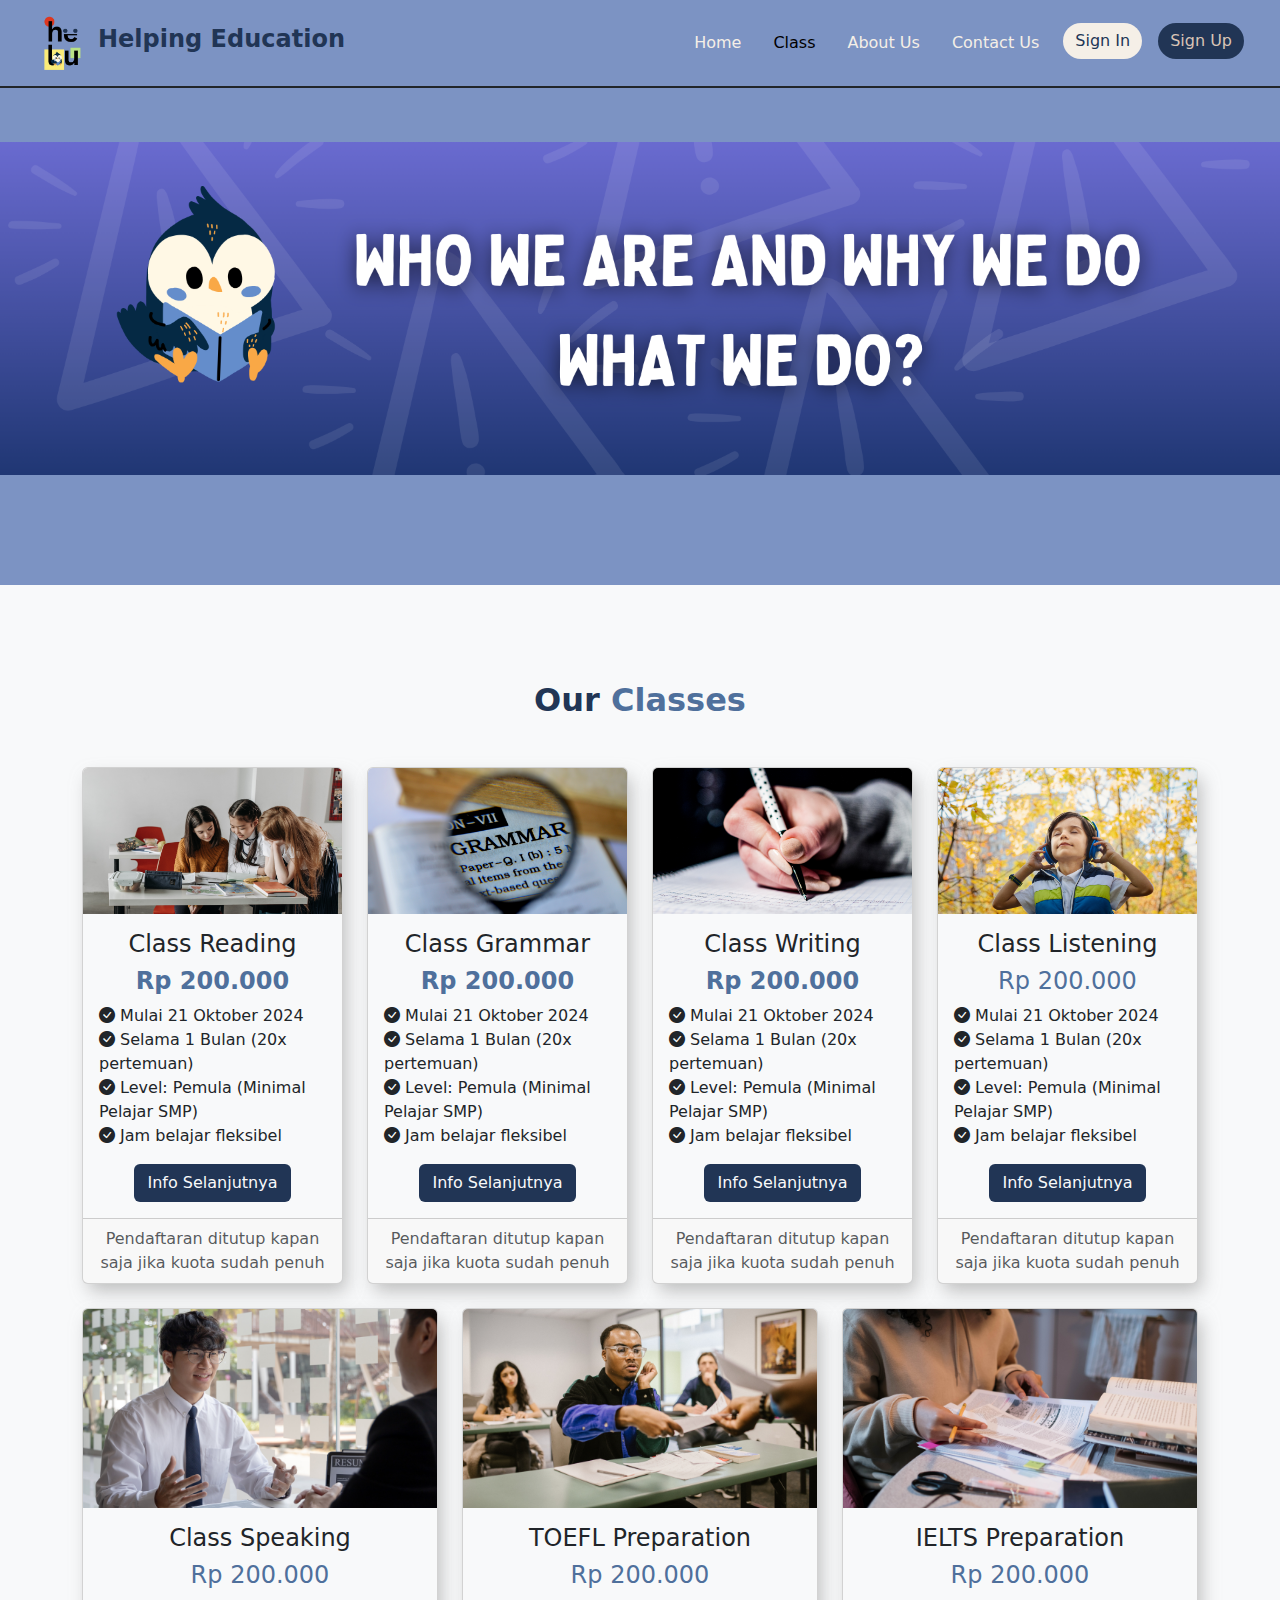
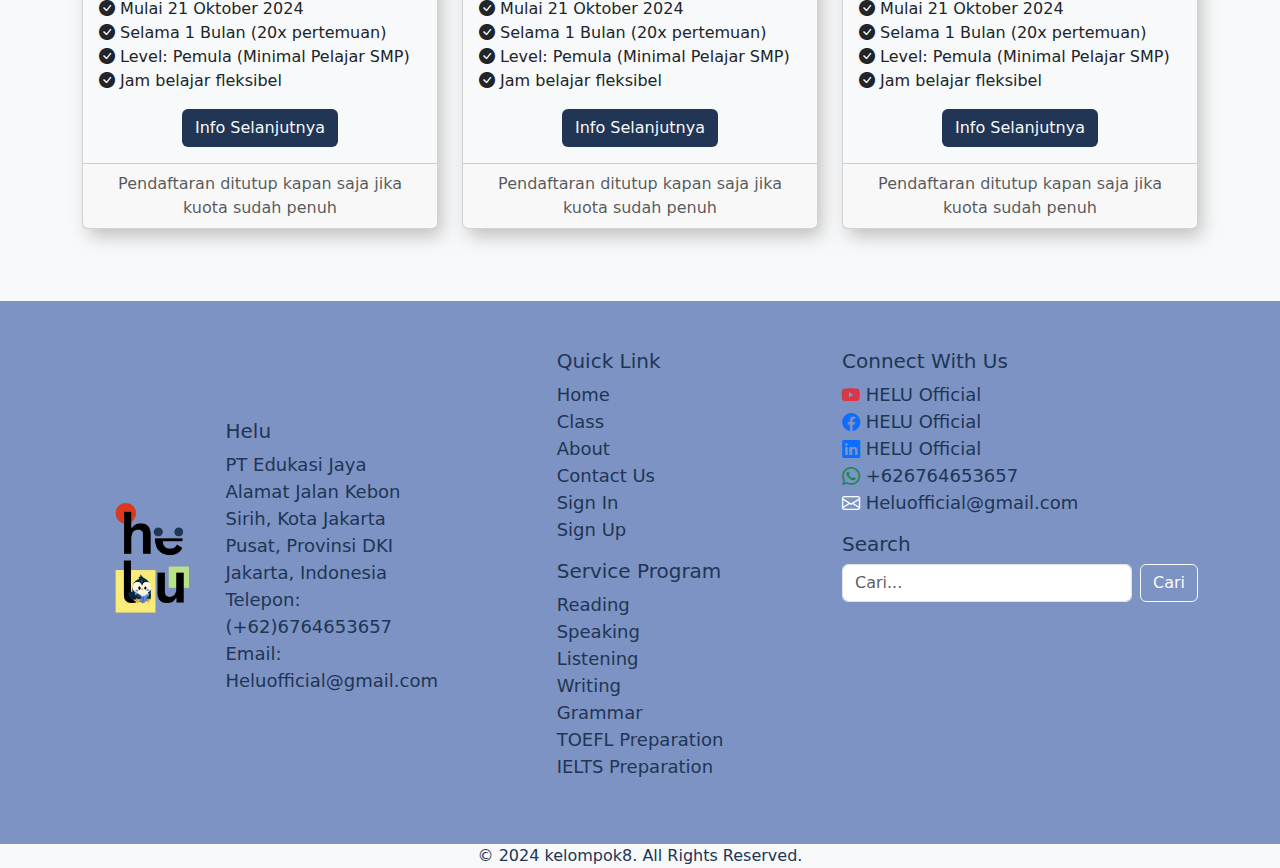
<file: class.html>
<!DOCTYPE html>
<html lang="en">

<head>
    <meta charset="UTF-8">
    <meta name="viewport" content="width=device-width, initial-scale=1.0">
     <!-- Bootstrap CSS -->
     <link href="https://cdn.jsdelivr.net/npm/bootstrap@5.3.3/dist/css/bootstrap.min.css" 
     rel="stylesheet" integrity="sha384-QWTKZyjpPEjISv5WaRU9OFeRpok6YctnYmDr5pNlyT2bRjXh0JMhjY6hW+ALEwIH" crossorigin="anonymous">
     <link rel="stylesheet" href="https://cdn.jsdelivr.net/npm/bootstrap-icons@1.11.3/font/bootstrap-icons.min.css">
     <link rel="stylesheet" href="custom.css">
     
    <title>Class-Help Education</title>
    
   
    <style>
          .parallax {
            background-image: url('img/About Us.png'); /* URL gambar latar belakang */
            height: 65vh;
            background-attachment: fixed;
            background-position: 70% 25%;
            background-repeat: no-repeat;
            background-size: contain;
            display: flex;
            justify-content: center; /* Memusatkan secara horizontal */
            align-items: center; /* Memusatkan secara vertikal */
            position: relative; /* Dibutuhkan untuk penggunaan z-index */
        }

        .parallax-item {
            position: absolute; /* Untuk mengatur posisi bebas dalam parallax */
            top: 37%;
            left: 30%;
            transform: translateY(-50%); /* Memastikan elemen tetap di tengah vertikal */
            z-index: 1; /* Menyebabkan teks ini berada di belakang next-section */
        }

        .parallax-item h1 {
            color: white; /* Warna teks */
            font-size: 4em; /* Ukuran font */
            font-family: 'Trebuchet MS', 'Lucida Sans Unicode', 'Lucida Grande', 'Lucida Sans', Arial, sans-serif;
            font-weight: bold;
            padding: 10px; /* Memberikan padding agar teks tidak terlalu menempel */
            z-index: inherit; /* Menggunakan z-index dari parent (parallax-item) */
        }
        .card {
          box-shadow: 5px 9px 18px -2px rgba(156,156,156,0.64);
          transition: all 0.3s ease;
        }

        .card:hover {
            transform: scale(1);
            box-shadow: 0 8px 16px rgba(52, 78, 170, 0.2);
        }
                
        @media only screen and (max-width: 1200px) {
            .parallax {
                height: 50vh;  
                background-position: 70% 20%;
                background-size: contain;
            }
        }

        @media only screen and (max-width: 600px) {
            .parallax {
                height: 40vh; /* Atur ulang ketinggian untuk layar kecil */
                background-attachment: fixed;                
                background-position: 70% 22%;
            }
            .nav-text {
                display: none;
            }
        }


       
    </style>
</head>

<body>
  <nav class="navbar navbar-expand-lg bg-medium-dark fixed-top px-3 py-2 border-bottom border-2 border-dark ">
    <div class="container-fluid">
      <img src="img/L1.png" alt="Logo" width="70" class="d-inline-block align-text-top">
      <h1 class="nav-text fs-4 fw-bolder color-dark">Helping Education</h1>
      <button class="navbar-toggler bg-light" type="button" data-bs-toggle="collapse" data-bs-target="#navbarSupportedContent" aria-controls="navbarSupportedContent" aria-expanded="false" aria-label="Toggle navigation">
        <span class="navbar-toggler-icon"></span>
      </button>
      <div class="collapse navbar-collapse" id="navbarSupportedContent">
        <ul class="navbar-nav ms-auto ">
          <li class="nav-item m-2 ">
            <a class="nav-link color-light" aria-current="page" href="index.html">Home</a>
          </li>
          <li class="nav-item m-2 ">
            <a class="nav-link active color-light " href="class.html">Class</a>
          </li>
          <li class="nav-item m-2 ">
            <a class="nav-link color-light " href="aboutUs.html">About Us</a>
          </li>
          <li class="nav-item m-2 ">
            <a class="nav-link color-light " href="contact.html">Contact Us</a>
          </li>
          <li class="nav-item m-2">
            <a class="btn-signIn btn bg-light1 border-0 rounded-5 color-dark" href="login.html">Sign In</a>
          </li>
          <li class="nav-item m-2 ">
            <a class="btn-signUp btn  bg-dark1 border-0 rounded-5 color-medium-light" href="signUp.html">Sign Up</a>
          </li>
        </ul>
      </div>
    </div>
  </nav>
    
  <section class="parallax bg-medium-dark ">
    <div class="parallax-item position-fixed">
        <h1 class="typing-effect2"></h1>
    </div>
</section>

<main class="position-relative z-2">
    <!-- Class -->
<section id="classes" class="py-5 bg-light ">
  <div class="container mt-5">
    <h2 class="text-center fw-bold mb-5 color-dark">Our <span class="color-medium-dark">Classes</span></h2>
    <div class="row ">
      <!-- Class 1 -->
      <div class="col-lg-3 col-md-6 mb-4">
        <div class="card h-100 text-center" id="hover-pilih-kelas">
          <div class="overflow-hidden">
            <img src="img/reading.png" class="card-img-top" alt="Class 1">
          </div>
          <div class="card-body  bg-light">
            <h4 class="card-title">Class Reading</h4>
            <h4 class="color-medium-dark fw-bold">Rp 200.000</h4>
            <ul class="list-unstyled text-start"> 
              <li><i class="bi bi-check-circle-fill"></i> Mulai 21 Oktober 2024</li>
              <li><i class="bi bi-check-circle-fill"></i> Selama 1 Bulan (20x pertemuan)</li>
              <li><i class="bi bi-check-circle-fill"></i> Level: Pemula (Minimal Pelajar SMP)</li>
              <li><i class="bi bi-check-circle-fill"></i> Jam belajar fleksibel</li>
            </ul>            
            <a href="class_pages/reading.html" class=" btn-class-info btn bg-dark1 text-light"> Info Selanjutnya</a>
          </div>
          <div class="card-footer text-muted">
            Pendaftaran ditutup kapan saja jika kuota sudah penuh
          </div>
        </div>
      </div>

      <!-- Class 2 -->
      <div class="col-lg-3 col-md-6 mb-4">
        <div class="card h-100 text-center" id="hover-pilih-kelas">
          <div class="overflow-hidden">
            <img src="img/grammar.png" class="card-img-top" alt="Class 2">
          </div>
          <div class="card-body bg-light">
            <h4 class="card-title">Class Grammar</h4>
            <h4 class="color-medium-dark fw-bold">Rp 200.000</h4>
            <ul class="list-unstyled text-start"> 
              <li><i class="bi bi-check-circle-fill"></i> Mulai 21 Oktober 2024</li>
              <li><i class="bi bi-check-circle-fill"></i> Selama 1 Bulan (20x pertemuan)</li>
              <li><i class="bi bi-check-circle-fill"></i> Level: Pemula (Minimal Pelajar SMP)</li>
              <li><i class="bi bi-check-circle-fill"></i> Jam belajar fleksibel</li>
            </ul>            
            <a href="class_pages/grammar.html" class=" btn-class-info btn bg-dark1 text-light"> Info Selanjutnya</a>
          </div>
          <div class="card-footer text-muted">
            Pendaftaran ditutup kapan saja jika kuota sudah penuh
          </div>
        </div>
      </div>

      <!-- Class 3 -->
      <div class="col-lg-3 col-md-6 mb-4">
        <div class="card h-100 text-center" id="hover-pilih-kelas">
          <div class="overflow-hidden">
            <img src="img/writing.png" class="card-img-top" alt="Class 3">
          </div>
          <div class="card-body bg-light">
            <h4 class="card-title">Class Writing</h4>
            <h4 class="color-medium-dark fw-bold">Rp 200.000</h4>
            <ul class="list-unstyled text-start"> 
              <li><i class="bi bi-check-circle-fill"></i> Mulai 21 Oktober 2024</li>
              <li><i class="bi bi-check-circle-fill"></i> Selama 1 Bulan (20x pertemuan)</li>
              <li><i class="bi bi-check-circle-fill"></i> Level: Pemula (Minimal Pelajar SMP)</li>
              <li><i class="bi bi-check-circle-fill"></i> Jam belajar fleksibel</li>
            </ul>            
            <a href="class_pages/writing.html" class=" btn-class-info btn bg-dark1 text-light"> Info Selanjutnya</a>
          </div>
          <div class="card-footer text-muted">
            Pendaftaran ditutup kapan saja jika kuota sudah penuh
          </div>
        </div>
      </div>

      <!-- Class 4 -->
      <div class="col-lg-3 col-md-6 mb-4">
        <div class="card h-100 text-center" id="hover-pilih-kelas">
          <div class="overflow-hidden">
            <img src="img/listening.png" class="card-img-top" alt="Class 4">
          </div>
          <div class="card-body bg-light">
            <h4 class="card-title">Class Listening</h4>
            <h4 class="color-medium-dark">Rp 200.000</h4>
            <ul class="list-unstyled text-start"> 
              <li><i class="bi bi-check-circle-fill"></i> Mulai 21 Oktober 2024</li>
              <li><i class="bi bi-check-circle-fill"></i> Selama 1 Bulan (20x pertemuan)</li>
              <li><i class="bi bi-check-circle-fill"></i> Level: Pemula (Minimal Pelajar SMP)</li>
              <li><i class="bi bi-check-circle-fill"></i> Jam belajar fleksibel</li>
            </ul>            
            <a href="class_pages/listening.html" class=" btn-class-info btn bg-dark1 text-light"> Info Selanjutnya</a>
          </div>
          <div class="card-footer text-muted">
            Pendaftaran ditutup kapan saja jika kuota sudah penuh
          </div>
        </div>
      </div>
       <!-- Class 5 -->
       <div class="col-lg-4 col-md-6 mb-4">
        <div class="card h-100 text-center" id="hover-pilih-kelas">
          <div class="overflow-hidden">
            <img src="img/speaking.png" class="card-img-top" alt="Class 4">
          </div>
          <div class="card-body bg-light">
            <h4 class="card-title">Class Speaking</h4>
            <h4 class="color-medium-dark">Rp 200.000</h4>
            <ul class="list-unstyled text-start"> 
              <li><i class="bi bi-check-circle-fill"></i> Mulai 21 Oktober 2024</li>
              <li><i class="bi bi-check-circle-fill"></i> Selama 1 Bulan (20x pertemuan)</li>
              <li><i class="bi bi-check-circle-fill"></i> Level: Pemula (Minimal Pelajar SMP)</li>
              <li><i class="bi bi-check-circle-fill"></i> Jam belajar fleksibel</li>
            </ul>            
            <a href="class_pages/speaking.html" class=" btn-class-info btn bg-dark1 text-light"> Info Selanjutnya</a>
          </div>
          <div class="card-footer text-muted">
            Pendaftaran ditutup kapan saja jika kuota sudah penuh
          </div>
        </div>
      </div>

      <!-- Class 5-->
      <div class="col-lg-4 col-md-6 mb-4">
        <div class="card h-100 text-center" id="hover-pilih-kelas">
          <div class="overflow-hidden">
            <img src="img/toefl.png" class="card-img-top" alt="Class 5">
          </div>
          <div class="card-body bg-light">
            <h4 class="card-title">TOEFL Preparation</h4>
            <h4 class="color-medium-dark">Rp 200.000</h4>
            <ul class="list-unstyled text-start"> 
              <li><i class="bi bi-check-circle-fill"></i> Mulai 21 Oktober 2024</li>
              <li><i class="bi bi-check-circle-fill"></i> Selama 1 Bulan (20x pertemuan)</li>
              <li><i class="bi bi-check-circle-fill"></i> Level: Pemula (Minimal Pelajar SMP)</li>
              <li><i class="bi bi-check-circle-fill"></i> Jam belajar fleksibel</li>
            </ul>            
            <a href="class_pages/toefl.html" class="btn-class-info btn bg-dark1 text-light"> Info Selanjutnya</a>
          </div>
          <div class="card-footer text-muted">
            Pendaftaran ditutup kapan saja jika kuota sudah penuh
          </div>
      </div>
    </div>

    <!-- class 6 -->
    <div class="col-lg-4 col-md-6 mb-4">
      <div class="card h-100 text-center" id="hover-pilih-kelas">
        <div class="overflow-hidden">
          <img src="img/ielts.png" class="card-img-top" alt="Class 6">
        </div>
        <div class="card-body bg-light">
          <h4 class="card-title">IELTS Preparation</h4>
          <h4 class="color-medium-dark">Rp 200.000</h4>
          <ul class="list-unstyled text-start"> 
            <li><i class="bi bi-check-circle-fill"></i> Mulai 21 Oktober 2024</li>
            <li><i class="bi bi-check-circle-fill"></i> Selama 1 Bulan (20x pertemuan)</li>
            <li><i class="bi bi-check-circle-fill"></i> Level: Pemula (Minimal Pelajar SMP)</li>
            <li><i class="bi bi-check-circle-fill"></i> Jam belajar fleksibel</li>
          </ul>            
          <a href="class_pages/ielts.html" class="btn-class-info btn bg-dark1 text-light"> Info Selanjutnya</a>
        </div>
        <div class="card-footer text-muted">
          Pendaftaran ditutup kapan saja jika kuota sudah penuh
        </div>
    </div>
  </div>
</section>

<!-- Class end -->


       <!-- Footer Section -->
<footer class="footer bg-medium-dark text-white py-5">
  <div class="container">
    <div class="row">
      <!-- Logo and Company Info -->
      <div class="col-md-4 footer-column d-flex align-items-center">
        <div class="logo">
          <img src="img/L1.png" alt="Helu Logo" class="img-fluid">
        </div>
        <article>
          <h5>Helu</h5>
          <p>PT Edukasi Jaya</p>
          <p>Alamat Jalan Kebon Sirih, Kota Jakarta Pusat, Provinsi DKI Jakarta, Indonesia</p>
          <p>Telepon: (+62)6764653657</p>
          <p>Email: Heluofficial@gmail.com</p>
        </article>
      </div>

     <!-- Quick Links -->
  <section class="col-md-4 footer-column m-auto d-flex flex-column align-items-lg-center align-items-md-center align-items-sm-start">
    <div>
      <header>
        <h5>Quick Link</h5>
      </header>
      <article>
      <ul class="list-unstyled">
        <li><a href="index.html">Home</a></li>
        <li><a href="class.html">Class</a></li>
        <li><a href="aboutUs.html">About</a></li>
        <li><a href="contact.html">Contact Us</a></li>
        <li><a href="login.html">Sign In</a></li>
        <li><a href="signUp.html">Sign Up</a></li>
      </ul>
    </article>
      
      <!-- Service Program -->
       <header>
        <h5>Service Program</h5>
       </header>
      <article>
        <ul class="list-unstyled">
          <li><a href="#">Reading</a></li>
          <li><a href="#">Speaking</a></li>
          <li><a href="#">Listening</a></li>
          <li><a href="#">Writing</a></li>
          <li><a href="#">Grammar</a></li>
          <li><a href="#">TOEFL Preparation</a></li>
          <li><a href="#">IELTS Preparation</a></li>
        </ul>
      </article>
    </div>
  </section>

      <!-- Social Links -->
      <section class="col-md-4 footer-column">
        <header>
          <h5>Connect With Us</h5>
        </header>
        
        <article>
          <ul class="list-unstyled social-links">
            <li>
              <a href="https://www.youtube.com/HELUOfficial" class="text-white">
                <i class="bi bi-youtube text-danger"></i> HELU Official
              </a>
            </li>
            <li>
              <a href="https://www.facebook.com/HELUOfficial" class="text-white">
                <i class="bi bi-facebook text-primary"></i> HELU Official
              </a>
            </li>
            <li>
              <a href="https://www.linkedin.com/company/HELUOfficial" class="text-white">
                <i class="bi bi-linkedin text-primary"></i> HELU Official
              </a>
            </li>
            <li>
              <a href="tel:+626764653657" class="text-white">
                <i class="bi bi-whatsapp text-success"></i> +626764653657
              </a>
            </li>
            <li>
              <a href="mailto:Heluofficial@gmail.com" class="text-white">
                <i class="bi bi-envelope text-white"></i> Heluofficial@gmail.com
              </a>
            </li>
          </ul>
        </article>
        

        <!-- Search Form -->
         <header>
          <h5>Search</h5>
         </header>
        <article>
          <form id="search-form" class="d-flex">
            <input type="text" id="search-input" class="form-control me-2" placeholder="Cari..." aria-label="Search">
            <button class="btn btn-outline-light" type="submit">Cari</button>
          </form>
        </article>
      </section>
    </div>
  </div>
</footer>
<section class="container-fluid text-center bg-light">
  <p class="mb-0">&copy; 2024 kelompok8. All Rights Reserved.</p>
</section>
</main>

    <!-- Bootstrap JS -->
    <script src="https://cdn.jsdelivr.net/npm/bootstrap@5.3.3/dist/js/bootstrap.bundle.min.js"
    integrity="sha384-YvpcrYf0tY3lHB60NNkmXc5s9fDVZLESaAA55NDzOxhy9GkcIdslK1eN7N6jIeHz" crossorigin="anonymous"></script>
    <script src="https://code.jquery.com/jquery-3.6.0.min.js"></script>

          <script src="script.js"></script>
</body>

</html>
</file>
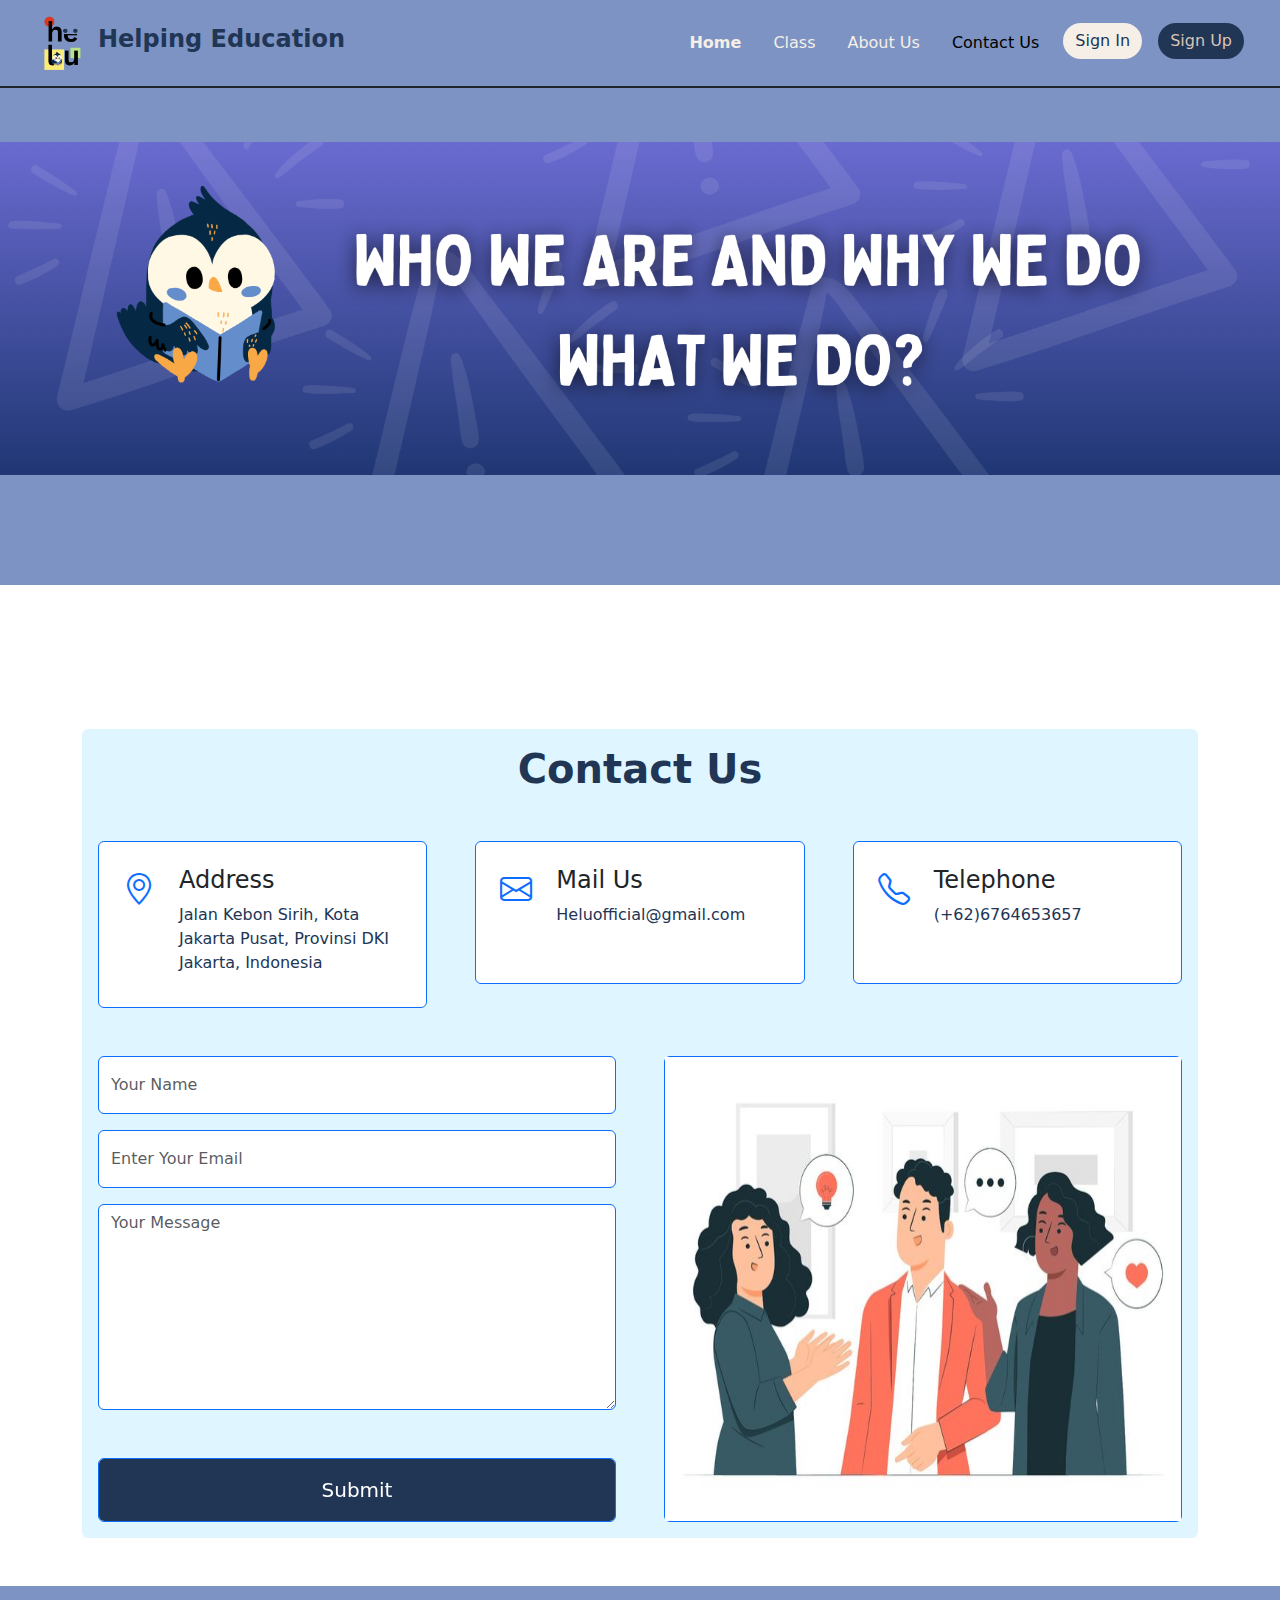
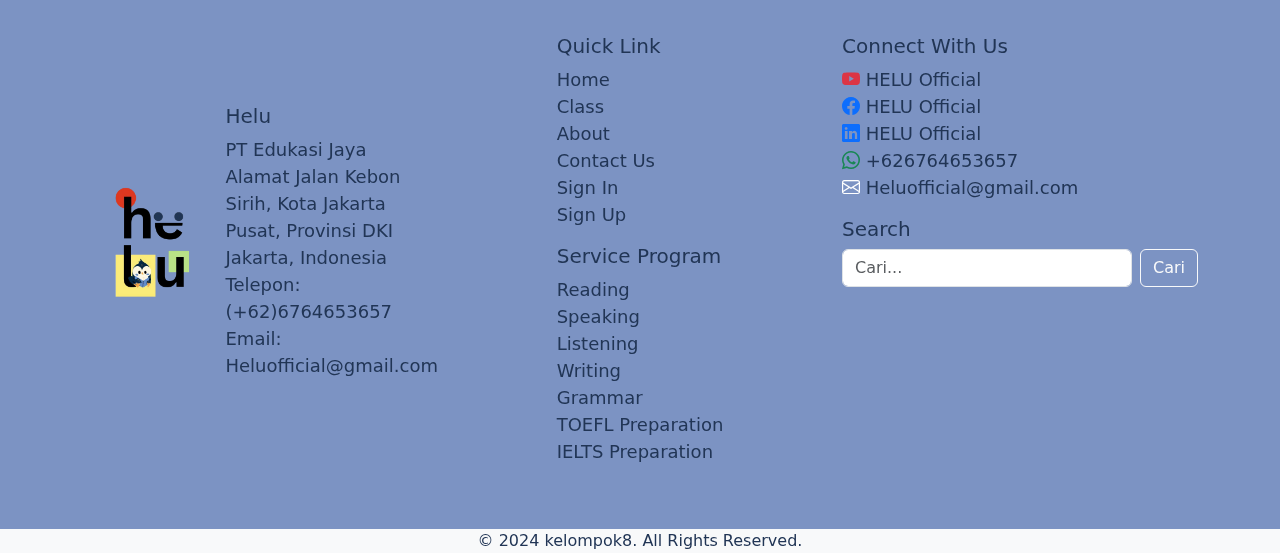
<file: contact.html>
<!DOCTYPE html>
<html lang="en">
<head>
    <meta charset="UTF-8">
    <meta name="viewport" content="width=device-width, initial-scale=1.0">
    <link href="https://cdn.jsdelivr.net/npm/bootstrap@5.3.3/dist/css/bootstrap.min.css" 
    rel="stylesheet" integrity="sha384-QWTKZyjpPEjISv5WaRU9OFeRpok6YctnYmDr5pNlyT2bRjXh0JMhjY6hW+ALEwIH" crossorigin="anonymous">
    <link rel="stylesheet" href="https://cdn.jsdelivr.net/npm/bootstrap-icons@1.11.3/font/bootstrap-icons.min.css">
    <link rel="stylesheet" href="custom.css">
    <title>Contact</title>

    <style>
      .parallax {
        background-image: url('img/About Us.png'); /* URL gambar latar belakang */
        height: 65vh;
        background-attachment: fixed;
        background-position: 70% 25%;
        background-repeat: no-repeat;
        background-size: contain;
        display: flex;
        justify-content: center; /* Memusatkan secara horizontal */
        align-items: center; /* Memusatkan secara vertikal */
        position: relative; /* Dibutuhkan untuk penggunaan z-index */
    }

    .parallax-item {
        position: absolute; /* Untuk mengatur posisi bebas dalam parallax */
        top: 37%;
        left: 30%;
        transform: translateY(-50%); /* Memastikan elemen tetap di tengah vertikal */
        z-index: 1; /* Menyebabkan teks ini berada di belakang next-section */
    }

    .parallax-item h1 {
        color: white; /* Warna teks */
        font-size: 4em; /* Ukuran font */
        font-family: 'Trebuchet MS', 'Lucida Sans Unicode', 'Lucida Grande', 'Lucida Sans', Arial, sans-serif;
        font-weight: bold;
        padding: 10px; /* Memberikan padding agar teks tidak terlalu menempel */
        z-index: inherit; /* Menggunakan z-index dari parent (parallax-item) */
    }
                

        
@media only screen and (max-width: 1200px) {
    .parallax {
        height: 50vh;  
        background-position: 70% 20%;
        background-size: contain;
    }
}

@media only screen and (max-width: 600px) {
    .parallax {
        height: 40vh; /* Atur ulang ketinggian untuk layar kecil */
        background-attachment: fixed;                
        background-position: 70% 22%;
    }
    .nav-text {
        display: none;
    }
}

    </style>
</head>
<body>

  <nav class="navbar navbar-expand-lg bg-medium-dark fixed-top px-3 py-2 border-bottom border-2 border-dark ">
    <div class="container-fluid">
      <img src="img/L1.png" alt="Logo" width="70" class="d-inline-block align-text-top">
      <h1 class="nav-text fs-4 fw-bolder color-dark">Helping Education</h1>
      <button class="navbar-toggler bg-light" type="button" data-bs-toggle="collapse" data-bs-target="#navbarSupportedContent" aria-controls="navbarSupportedContent" aria-expanded="false" aria-label="Toggle navigation">
        <span class="navbar-toggler-icon"></span>
      </button>
      <div class="collapse navbar-collapse" id="navbarSupportedContent">
        <ul class="navbar-nav ms-auto ">
          <li class="nav-item m-2 ">
            <a class="nav-link fw-bold color-light" aria-current="page" href="index.html">Home</a>
          </li>
          <li class="nav-item m-2 ">
            <a class="nav-link color-light " href="class.html">Class</a>
          </li>
          <li class="nav-item m-2 ">
            <a class="nav-link color-light " href="aboutUs.html">About Us</a>
          </li>
          <li class="nav-item m-2 ">
            <a class="nav-link active color-light " href="contact.html">Contact Us</a>
          </li>
          <li class="nav-item m-2">
            <a class="btn-signIn btn bg-light1 border-0 rounded-5 color-dark" href="login.html">Sign In</a>
          </li>
          <li class="nav-item m-2 ">
            <a class="btn-signUp btn  bg-dark1 border-0 rounded-5 color-medium-light" href="signUp.html">Sign Up</a>
          </li>
        </ul>
      </div>
    </div>
  </nav>

<!-- parallax -->
  <section class="parallax bg-medium-dark ">
    <div class="parallax-item position-fixed">
        <h1 class="typing-effect3"></h1>
    </div>
  </section>

<main class="z-2 position-relative">
  <section class="container-fluid pt-5 mt-5" >
    <div class="container py-5">
        <div class="p-3 bg-snow rounded">
            <header class="mx-auto text-center">
                <h1 class="color-dark fw-bold mb-5">Contact Us</h4>
                </header>
            <section class="row g-5 mb-5">
                <article class="col-lg-4">
                    <div class="d-flex w-100 border border-primary p-4 rounded bg-white">
                        <i class="bi bi-geo-alt text-primary me-4 fs-2"></i>
                        <div class="">
                            <h4>Address</h4>
                            <p class="mb-2">Jalan Kebon Sirih, Kota Jakarta Pusat, Provinsi DKI Jakarta, Indonesia</p>
                        </div>
                    </div>
                </article>
                <article class="col-lg-4">
                    <div class="d-flex w-100 border border-primary p-4 rounded bg-white">
                        <i class="bi bi-envelope text-primary me-4 fs-2"></i>
                        <div class="">
                            <h4>Mail Us</h4>
                            <p class="mb-2">Heluofficial@gmail.com</p>
                            <br>
                        </div>
                    </div>
                </article>
                <article class="col-lg-4">
                    <div class="d-flex w-100 border border-primary p-4 rounded bg-white">
                        <i class="bi bi-telephone text-primary me-4 fs-2"></i>
                        <div class="">
                            <h4>Telephone</h4>
                            <p class="mb-2">(+62)6764653657</p>
                            <br>
                        </div>
                        
                    </div>
                </article>
            </section>
            <section class="row g-5">
                <div class="col-lg-6">
                    <form action="">
                        <input type="text" class="w-100 form-control py-3 mb-3 border-primary" placeholder="Your Name">
                        <input type="email" class="w-100 form-control py-3 mb-3 border-primary" placeholder="Enter Your Email">
                        <textarea class="w-100 form-control mb-5 border-primary" rows="8" cols="10" placeholder="Your Message"></textarea>
                        <button class="w-100 btn-class-info btn bg-dark1 form-control py-3 border-primary text-white  fs-5" type="submit">Submit</button>
                    </form>
                </div>
                <div class="col-lg-6 d-flex justify-content-center align-items-center">
                    <div class="border border-primary h-100 w-100 rounded d-flex justify-content-center align-items-center" >
                        <img style="width: 100%; height: 100%;" src="img/AboutDummy.jpg" alt="">
                    </div>
                </div>
            </section>
        </div>
    </div>
  </section>


      <!-- Footer Section -->
<footer class="footer bg-medium-dark text-white py-5">
  <div class="container">
    <div class="row">
      <!-- Logo and Company Info -->
      <div class="col-md-4 footer-column d-flex align-items-center">
        <div class="logo">
          <img src="img/L1.png" alt="Helu Logo" class="img-fluid">
        </div>
        <article>
          <h5>Helu</h5>
          <p>PT Edukasi Jaya</p>
          <p>Alamat Jalan Kebon Sirih, Kota Jakarta Pusat, Provinsi DKI Jakarta, Indonesia</p>
          <p>Telepon: (+62)6764653657</p>
          <p>Email: Heluofficial@gmail.com</p>
        </article>
      </div>

     <!-- Quick Links -->
  <section class="col-md-4 footer-column m-auto d-flex flex-column align-items-lg-center align-items-md-center align-items-sm-start">
    <div>
      <header>
        <h5>Quick Link</h5>
      </header>
      <article>
      <ul class="list-unstyled">
        <li><a href="index.html">Home</a></li>
        <li><a href="class.html">Class</a></li>
        <li><a href="aboutUs.html">About</a></li>
        <li><a href="contact.html">Contact Us</a></li>
        <li><a href="login.html">Sign In</a></li>
        <li><a href="signUp.html">Sign Up</a></li>
      </ul>
    </article>
      
      <!-- Service Program -->
       <header>
        <h5>Service Program</h5>
       </header>
      <article>
        <ul class="list-unstyled">
          <li><a href="#">Reading</a></li>
          <li><a href="#">Speaking</a></li>
          <li><a href="#">Listening</a></li>
          <li><a href="#">Writing</a></li>
          <li><a href="#">Grammar</a></li>
          <li><a href="#">TOEFL Preparation</a></li>
          <li><a href="#">IELTS Preparation</a></li>
        </ul>
      </article>
    </div>
  </section>

      <!-- Social Links -->
      <section class="col-md-4 footer-column">
        <header>
          <h5>Connect With Us</h5>
        </header>
        
        <article>
          <ul class="list-unstyled social-links">
            <li>
              <a href="https://www.youtube.com/HELUOfficial" class="text-white">
                <i class="bi bi-youtube text-danger"></i> HELU Official
              </a>
            </li>
            <li>
              <a href="https://www.facebook.com/HELUOfficial" class="text-white">
                <i class="bi bi-facebook text-primary"></i> HELU Official
              </a>
            </li>
            <li>
              <a href="https://www.linkedin.com/company/HELUOfficial" class="text-white">
                <i class="bi bi-linkedin text-primary"></i> HELU Official
              </a>
            </li>
            <li>
              <a href="tel:+626764653657" class="text-white">
                <i class="bi bi-whatsapp text-success"></i> +626764653657
              </a>
            </li>
            <li>
              <a href="mailto:Heluofficial@gmail.com" class="text-white">
                <i class="bi bi-envelope text-white"></i> Heluofficial@gmail.com
              </a>
            </li>
          </ul>
        </article>
        

        <!-- Search Form -->
         <header>
          <h5>Search</h5>
         </header>
        <article>
          <form id="search-form" class="d-flex">
            <input type="text" id="search-input" class="form-control me-2" placeholder="Cari..." aria-label="Search">
            <button class="btn btn-outline-light" type="submit">Cari</button>
          </form>
        </article>
      </section>
    </div>
  </div>
</footer>
<section class="container-fluid text-center bg-light">
  <p class="mb-0">&copy; 2024 kelompok8. All Rights Reserved.</p>
</section>
</main>
    <script src="https://cdn.jsdelivr.net/npm/bootstrap@5.3.3/dist/js/bootstrap.bundle.min.js"
    integrity="sha384-YvpcrYf0tY3lHB60NNkmXc5s9fDVZLESaAA55NDzOxhy9GkcIdslK1eN7N6jIeHz" crossorigin="anonymous"></script>
    <script src="https://code.jquery.com/jquery-3.6.0.min.js"></script>
    <script src="script.js"></script>
</body>
</html>
</file>
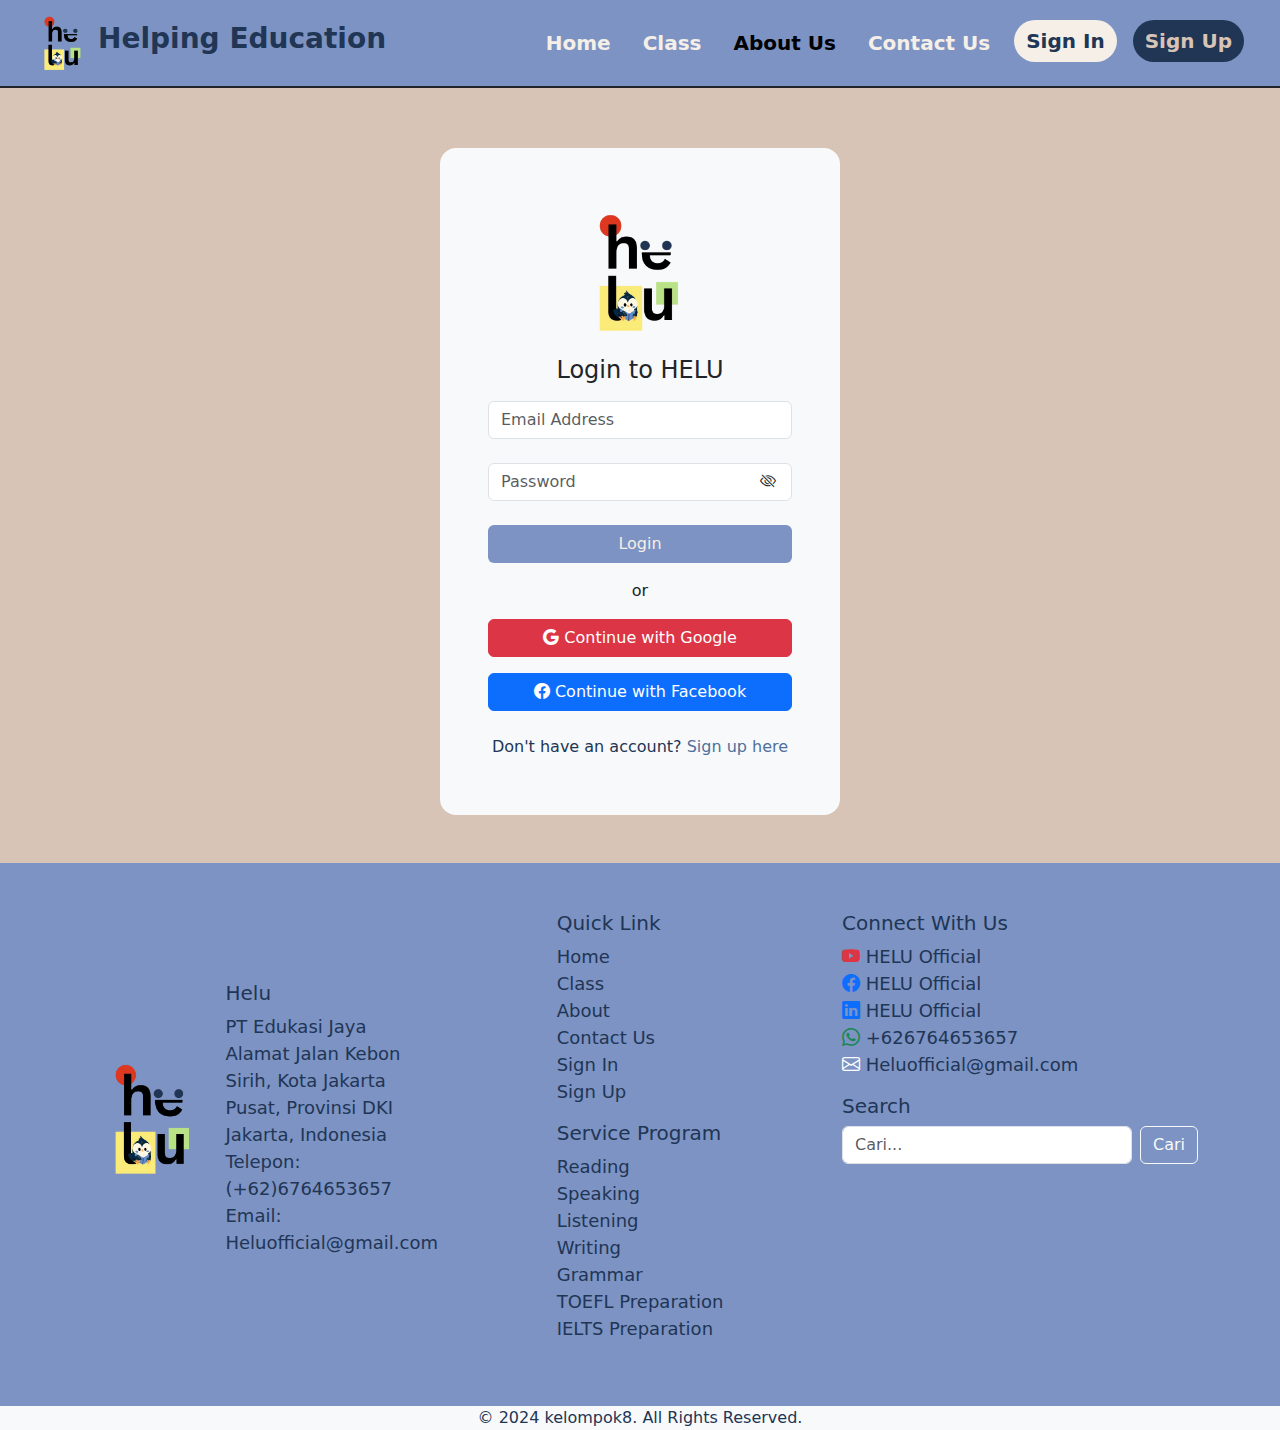
<file: login.html>
<!DOCTYPE html>
<html lang="en">
<head>
    <meta charset="UTF-8">
    <meta name="viewport" content="width=device-width, initial-scale=1.0">
    <link href="https://cdn.jsdelivr.net/npm/bootstrap@5.3.3/dist/css/bootstrap.min.css" 
    rel="stylesheet" integrity="sha384-QWTKZyjpPEjISv5WaRU9OFeRpok6YctnYmDr5pNlyT2bRjXh0JMhjY6hW+ALEwIH" crossorigin="anonymous">
    <link rel="stylesheet" href="https://cdn.jsdelivr.net/npm/bootstrap-icons@1.11.3/font/bootstrap-icons.min.css">
    <link rel="stylesheet" href="custom.css">
    <title>Login HELU</title>
</head>
<body class="bg-medium-light">
  <nav class="navbar navbar-expand-lg bg-medium-dark fixed-top px-3 py-2 border-bottom border-2 border-dark">
    <div class="container-fluid">
        <img src="img/L1.png" alt="Logo" width="70" class="d-inline-block align-text-top">
        <h1 class="nav-text fs-3 fw-bolder color-dark">Helping Education</h1>
        <button class="navbar-toggler bg-light" type="button" data-bs-toggle="collapse" data-bs-target="#navbarSupportedContent" aria-controls="navbarSupportedContent" aria-expanded="false" aria-label="Toggle navigation">
          <span class="navbar-toggler-icon"></span>
        </button>
      <div class="collapse navbar-collapse" id="navbarSupportedContent">
        <ul class="navbar-nav ms-auto ">
        <li class="nav-item m-2 ">
            <a class="nav-link fs-5 fw-bold color-light" aria-current="page" href="index.html">Home</a>
        </li>
        <li class="nav-item m-2 ">
            <a class="nav-link fs-5 fw-bold color-light " href="class.html">Class</a>
        </li>
        <li class="nav-item m-2 ">
            <a class="nav-link active fs-5 fw-bold color-light " href="aboutUs.html">About Us</a>
        </li>
        <li class="nav-item m-2 ">
            <a class="nav-link fs-5 fw-bold color-light " href="contact.html">Contact Us</a>
        </li>
        <li class="nav-item m-2">
            <a class="btn-signIn btn bg-light1 fs-5 border-0 fw-bold rounded-5 color-dark" href="login.html">Sign In</a>
        </li>
        <li class="nav-item m-2 ">
            <a class="btn-signUp btn  bg-dark1 fs-5 border-0 fw-bold rounded-5 color-medium-light" href="signUp.html">Sign Up</a>
        </li>
        </ul>
      </div>
    </div>
</nav>

    <section class="d-flex align-items-center h-100" style="margin-top: 100px;">
        <form class="mx-auto my-5 p-5 bg-light d-flex flex-column rounded-4" style="width: 400px;">
            <img src="img/L1.png" alt="Logo Helu" class="w-50 mx-auto">
            <h4 class="mx-auto py-2">Login to HELU</h4>
            <div class="mb-4">
                <input type="email" placeholder="Email Address" class="form-control" id="exampleInputEmail1" aria-describedby="emailHelp" required name="email">
            </div>
            <div class="mb-4 position-relative">
                <input type="password" placeholder="Password" class="form-control" id="exampleInputPassword1" required>
                <i class="bi bi-eye-slash position-absolute end-0 top-50 translate-middle-y pe-3" id="togglePassword" style="cursor: pointer;"></i>
            </div>

            <button type="submit" id="loginBtn" class="btn bg-medium-dark color-light btn-hover mb-3">Login</button>

            <div class="text-center mb-3">
                <span>or</span>
            </div>

            <div class="mb-3 d-grid">
                <button type="button" class="btn btn-danger" id="googleLoginBtn">
                    <i class="bi bi-google"></i> Continue with Google
                </button>
            </div>

            <div class="mb-3 d-grid">
                <button type="button" class="btn btn-primary" id="facebookLoginBtn">
                    <i class="bi bi-facebook"></i> Continue with Facebook
                </button>
            </div>

            <p class="mx-auto my-2">Don't have an account? <a href="signUp.html" class="text-decoration-none color-medium-dark">Sign up here</a></p>
        </form>
    </section>

     <!-- Footer Section -->
<footer class="footer bg-medium-dark text-white py-5">
    <div class="container">
      <div class="row">
        <!-- Logo and Company Info -->
        <div class="col-md-4 footer-column d-flex align-items-center">
          <div class="logo">
            <img src="img/L1.png" alt="Helu Logo" class="img-fluid">
          </div>
          <article>
            <h5>Helu</h5>
            <p>PT Edukasi Jaya</p>
            <p>Alamat Jalan Kebon Sirih, Kota Jakarta Pusat, Provinsi DKI Jakarta, Indonesia</p>
            <p>Telepon: (+62)6764653657</p>
            <p>Email: Heluofficial@gmail.com</p>
          </article>
        </div>
  
       <!-- Quick Links -->
    <section class="col-md-4 footer-column m-auto d-flex flex-column align-items-lg-center align-items-md-center align-items-sm-start">
      <div>
        <header>
          <h5>Quick Link</h5>
        </header>
        <article>
        <ul class="list-unstyled">
          <li><a href="index.html">Home</a></li>
          <li><a href="class.html">Class</a></li>
          <li><a href="aboutUs.html">About</a></li>
          <li><a href="contact.html">Contact Us</a></li>
          <li><a href="login.html">Sign In</a></li>
          <li><a href="signUp.html">Sign Up</a></li>
        </ul>
      </article>
        
        <!-- Service Program -->
         <header>
          <h5>Service Program</h5>
         </header>
        <article>
          <ul class="list-unstyled">
            <li><a href="#">Reading</a></li>
            <li><a href="#">Speaking</a></li>
            <li><a href="#">Listening</a></li>
            <li><a href="#">Writing</a></li>
            <li><a href="#">Grammar</a></li>
            <li><a href="#">TOEFL Preparation</a></li>
            <li><a href="#">IELTS Preparation</a></li>
          </ul>
        </article>
      </div>
    </section>
  
        <!-- Social Links -->
        <section class="col-md-4 footer-column">
          <header>
            <h5>Connect With Us</h5>
          </header>
          
          <article>
            <ul class="list-unstyled social-links">
              <li>
                <a href="https://www.youtube.com/HELUOfficial" class="text-white">
                  <i class="bi bi-youtube text-danger"></i> HELU Official
                </a>
              </li>
              <li>
                <a href="https://www.facebook.com/HELUOfficial" class="text-white">
                  <i class="bi bi-facebook text-primary"></i> HELU Official
                </a>
              </li>
              <li>
                <a href="https://www.linkedin.com/company/HELUOfficial" class="text-white">
                  <i class="bi bi-linkedin text-primary"></i> HELU Official
                </a>
              </li>
              <li>
                <a href="tel:+626764653657" class="text-white">
                  <i class="bi bi-whatsapp text-success"></i> +626764653657
                </a>
              </li>
              <li>
                <a href="mailto:Heluofficial@gmail.com" class="text-white">
                  <i class="bi bi-envelope text-white"></i> Heluofficial@gmail.com
                </a>
              </li>
            </ul>
          </article>
          
  
          <!-- Search Form -->
           <header>
            <h5>Search</h5>
           </header>
          <article>
            <form id="search-form" class="d-flex">
              <input type="text" id="search-input" class="form-control me-2" placeholder="Cari..." aria-label="Search">
              <button class="btn btn-outline-light" type="submit">Cari</button>
            </form>
          </article>
        </section>
      </div>
    </div>
  </footer>
  <section class="container-fluid text-center bg-light">
    <p class="mb-0">&copy; 2024 kelompok8. All Rights Reserved.</p>
  </section>

    <script src="https://cdn.jsdelivr.net/npm/bootstrap@5.3.3/dist/js/bootstrap.bundle.min.js" integrity="sha384-YvpcrYf0tY3lHB60NNkmXc5s9fDVZLESaAA55NDzOxhy9GkcIdslK1eN7N6jIeHz" crossorigin="anonymous"></script>
    <script src="https://code.jquery.com/jquery-3.6.0.min.js"></script>

   <script>
    $(document).ready(function() {
        const loginBtn = $('#loginBtn');
        const inputEmail = $('#exampleInputEmail1');
        const passwordInput = $('#exampleInputPassword1');
        const togglePassword = $('#togglePassword');
        const googleLoginBtn = $('#googleLoginBtn');
        const facebookLoginBtn = $('#facebookLoginBtn');

        // Fungsi untuk mengarahkan ke index.html
        function redirectToIndex() {
            window.location.href = 'index.html';
        }

        // Login tombol akan memeriksa input sebelum membawa pengguna ke index.html
        loginBtn.on('click', function(event) {
            event.preventDefault(); // Mencegah pengiriman form

            // Memeriksa apakah input email dan password telah diisi
            if ($.trim(inputEmail.val()) === '' || $.trim(passwordInput.val()) === '') {
                alert('Mohon isi semua kolom yang diperlukan.');
            } else {
                // Menyimpan email dan password ke localStorage
                localStorage.setItem('email', inputEmail.val());
                localStorage.setItem('password', passwordInput.val());

                // Menampilkan alert bahwa login berhasil
                alert('Selamat, Anda berhasil login!');

                // Arahkan ke index.html
                redirectToIndex();
            }
        });

        // Toggle password visibility
        togglePassword.on('click', function() {
            const type = passwordInput.attr('type') === 'password' ? 'text' : 'password';
            passwordInput.attr('type', type);
            $(this).toggleClass('bi-eye bi-eye-slash');
        });

        // Redirect to index.html for Google Login
        googleLoginBtn.on('click', function() {
            // Simulasikan login Google dan redirect
            alert('Anda telah login menggunakan Google!');
            redirectToIndex();
        });

        // Redirect to index.html for Facebook Login
        facebookLoginBtn.on('click', function() {
            // Simulasikan login Facebook dan redirect
            alert('Anda telah login menggunakan Facebook!');
            redirectToIndex();
        });
    });
</script>

    
</body>
</html>
</file>
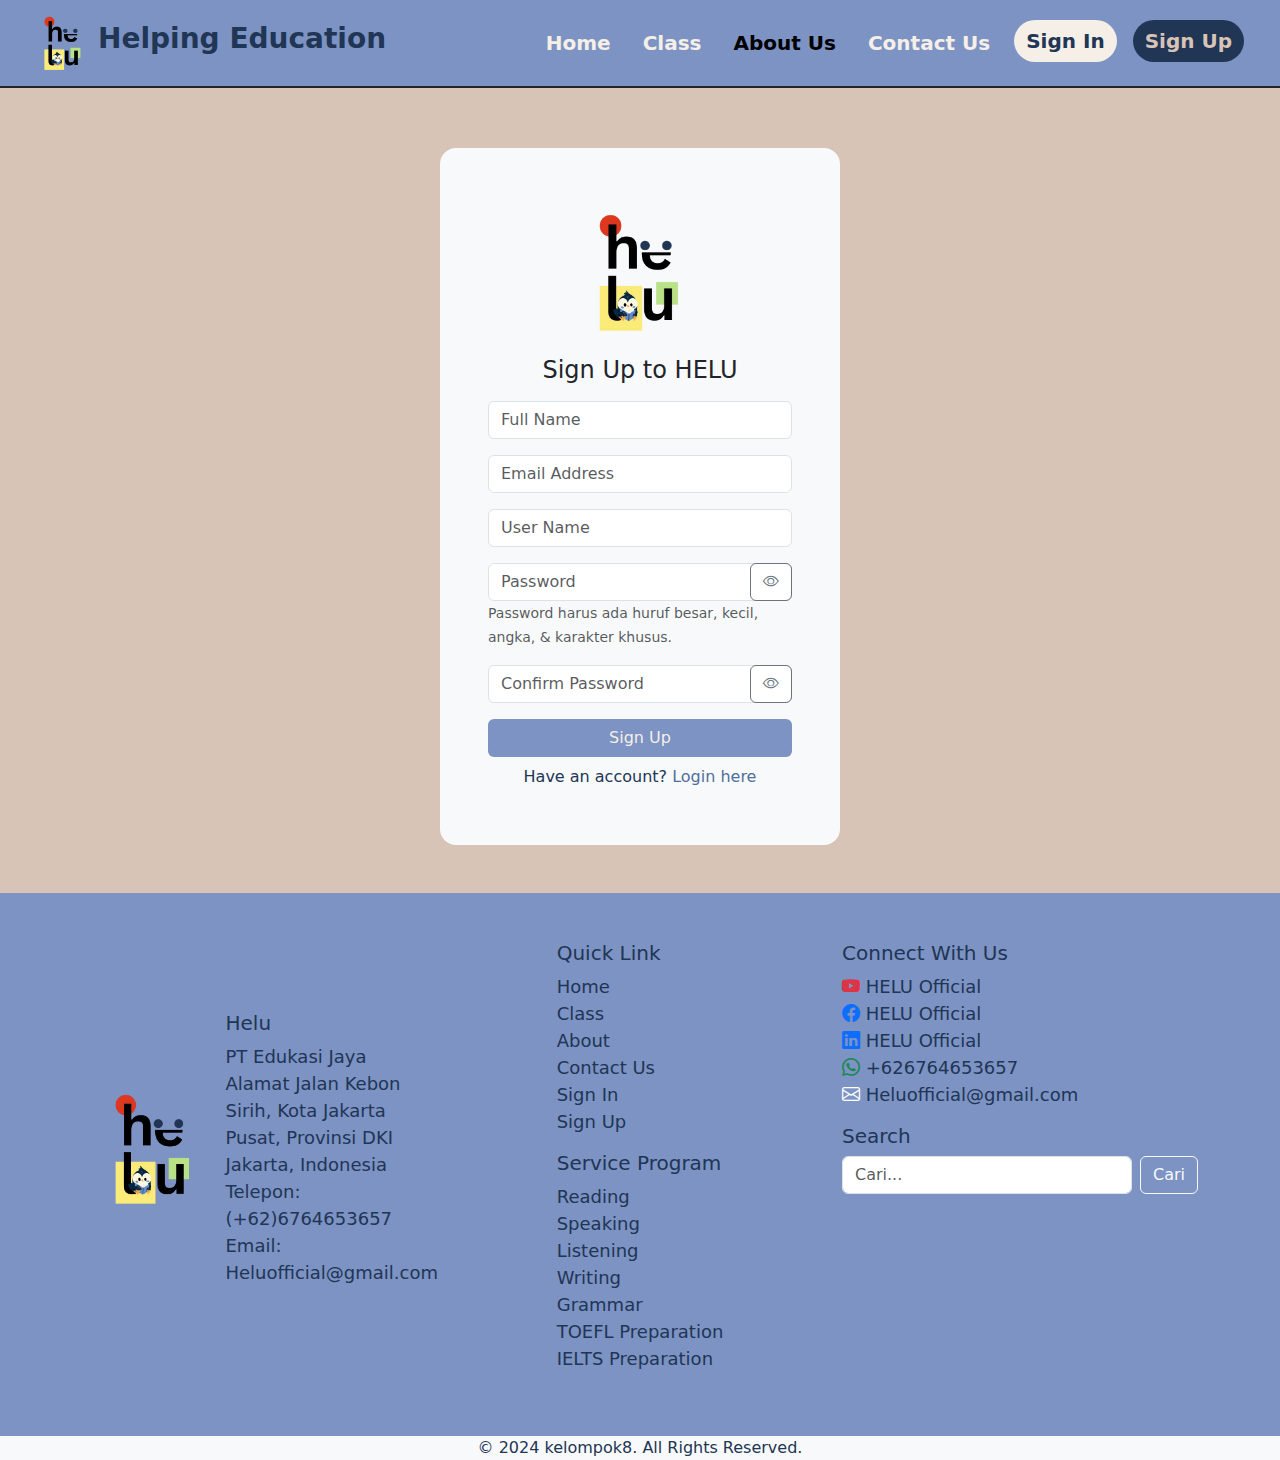
<file: signUp.html>
<!DOCTYPE html>
<html lang="en">
<head>
    <meta charset="UTF-8">
    <meta name="viewport" content="width=device-width, initial-scale=1.0">
    <link href="https://cdn.jsdelivr.net/npm/bootstrap@5.3.3/dist/css/bootstrap.min.css" 
    rel="stylesheet" integrity="sha384-QWTKZyjpPEjISv5WaRU9OFeRpok6YctnYmDr5pNlyT2bRjXh0JMhjY6hW+ALEwIH" crossorigin="anonymous">
    <link rel="stylesheet" href="https://cdn.jsdelivr.net/npm/bootstrap-icons@1.11.3/font/bootstrap-icons.min.css">
    <link rel="stylesheet" href="custom.css">
    <title>Login HELU</title>
</head>
<body class="bg-medium-light">
  <nav class="navbar navbar-expand-lg bg-medium-dark fixed-top px-3 py-2 border-bottom border-2 border-dark ">
    <div class="container-fluid">
        <img src="img/L1.png" alt="Logo" width="70" class="d-inline-block align-text-top">
        <h1 class="nav-text fs-3 fw-bolder color-dark">Helping Education</h1>
        <button class="navbar-toggler bg-light" type="button" data-bs-toggle="collapse" data-bs-target="#navbarSupportedContent" aria-controls="navbarSupportedContent" aria-expanded="false" aria-label="Toggle navigation">
          <span class="navbar-toggler-icon"></span>
        </button>
      <div class="collapse navbar-collapse" id="navbarSupportedContent">
        <ul class="navbar-nav ms-auto ">
        <li class="nav-item m-2 ">
            <a class="nav-link fs-5 fw-bold color-light" aria-current="page" href="index.html">Home</a>
        </li>
        <li class="nav-item m-2 ">
            <a class="nav-link fs-5 fw-bold color-light " href="class.html">Class</a>
        </li>
        <li class="nav-item m-2 ">
            <a class="nav-link active fs-5 fw-bold color-light " href="aboutUs.html">About Us</a>
        </li>
        <li class="nav-item m-2 ">
            <a class="nav-link fs-5 fw-bold color-light " href="contact.html">Contact Us</a>
        </li>
        <li class="nav-item m-2">
            <a class="btn-signIn btn bg-light1 fs-5 border-0 fw-bold rounded-5 color-dark" href="login.html">Sign In</a>
        </li>
        <li class="nav-item m-2 ">
            <a class="btn-signUp btn  bg-dark1 fs-5 border-0 fw-bold rounded-5 color-medium-light" href="signUp.html">Sign Up</a>
        </li>
        </ul>
      </div>
    </div>
</nav>

    <section class="d-flex d-flex align-items-center h-100" style="margin-top: 100px;">
        <form class="mx-auto my-5 p-5 bg-light d-flex flex-column rounded-4" style="width: 400px;" id="signupForm">
            <img src="img/L1.png" alt="Logo Helu" class="w-50 mx-auto">
            <h4 class="mx-auto py-2">Sign Up to HELU</h4>
            <div class="mb-3">
                <input type="text" placeholder="Full Name" class="form-control" required>
            </div>
            <div class="mb-3">
                <input type="email" placeholder="Email Address" class="form-control" required>
            </div>
            <div class="mb-3">
                <input type="text" placeholder="User Name" class="form-control" required>
            </div>
            <div class="mb-3 position-relative">
                <input type="password" placeholder="Password" class="form-control" id="password" required>
                <small class="text-muted">Password harus ada huruf besar, kecil, angka, & karakter khusus.</small>
                <button type="button" class="btn btn-outline-secondary position-absolute top-0 end-0" id="togglePassword">
                    <i class="bi bi-eye" id="eyeIcon"></i>
                </button>
            </div>
            <div class="mb-3 position-relative">
                <input type="password" placeholder="Confirm Password" class="form-control" id="confirmPassword" required>
                <button type="button" class="btn btn-outline-secondary position-absolute top-0 end-0" id="toggleConfirmPassword">
                    <i class="bi bi-eye" id="confirmEyeIcon"></i>
                </button>
            </div>
            <button type="submit" class="btn bg-medium-dark color-light btn-hover">Sign Up</button>
            <p class="mx-auto my-2"> Have an account? <a href="login.html" class="text-decoration-none color-medium-dark">Login here</a></p>
        </form>
    </section>

     <!-- Footer Section -->
<footer class="footer bg-medium-dark text-white py-5">
    <div class="container">
      <div class="row">
        <!-- Logo and Company Info -->
        <div class="col-md-4 footer-column d-flex align-items-center">
          <div class="logo">
            <img src="img/L1.png" alt="Helu Logo" class="img-fluid">
          </div>
          <article>
            <h5>Helu</h5>
            <p>PT Edukasi Jaya</p>
            <p>Alamat Jalan Kebon Sirih, Kota Jakarta Pusat, Provinsi DKI Jakarta, Indonesia</p>
            <p>Telepon: (+62)6764653657</p>
            <p>Email: Heluofficial@gmail.com</p>
          </article>
        </div>
  
       <!-- Quick Links -->
    <section class="col-md-4 footer-column m-auto d-flex flex-column align-items-lg-center align-items-md-center align-items-sm-start">
      <div>
        <header>
          <h5>Quick Link</h5>
        </header>
        <article>
        <ul class="list-unstyled">
          <li><a href="index.html">Home</a></li>
          <li><a href="class.html">Class</a></li>
          <li><a href="aboutUs.html">About</a></li>
          <li><a href="contact.html">Contact Us</a></li>
          <li><a href="login.html">Sign In</a></li>
          <li><a href="signUp.html">Sign Up</a></li>
        </ul>
      </article>
        
        <!-- Service Program -->
         <header>
          <h5>Service Program</h5>
         </header>
        <article>
          <ul class="list-unstyled">
            <li><a href="#">Reading</a></li>
            <li><a href="#">Speaking</a></li>
            <li><a href="#">Listening</a></li>
            <li><a href="#">Writing</a></li>
            <li><a href="#">Grammar</a></li>
            <li><a href="#">TOEFL Preparation</a></li>
            <li><a href="#">IELTS Preparation</a></li>
          </ul>
        </article>
      </div>
    </section>
  
        <!-- Social Links -->
        <section class="col-md-4 footer-column">
          <header>
            <h5>Connect With Us</h5>
          </header>
          
          <article>
            <ul class="list-unstyled social-links">
              <li>
                <a href="https://www.youtube.com/HELUOfficial" class="text-white">
                  <i class="bi bi-youtube text-danger"></i> HELU Official
                </a>
              </li>
              <li>
                <a href="https://www.facebook.com/HELUOfficial" class="text-white">
                  <i class="bi bi-facebook text-primary"></i> HELU Official
                </a>
              </li>
              <li>
                <a href="https://www.linkedin.com/company/HELUOfficial" class="text-white">
                  <i class="bi bi-linkedin text-primary"></i> HELU Official
                </a>
              </li>
              <li>
                <a href="tel:+626764653657" class="text-white">
                  <i class="bi bi-whatsapp text-success"></i> +626764653657
                </a>
              </li>
              <li>
                <a href="mailto:Heluofficial@gmail.com" class="text-white">
                  <i class="bi bi-envelope text-white"></i> Heluofficial@gmail.com
                </a>
              </li>
            </ul>
          </article>
          
  
          <!-- Search Form -->
           <header>
            <h5>Search</h5>
           </header>
          <article>
            <form id="search-form" class="d-flex">
              <input type="text" id="search-input" class="form-control me-2" placeholder="Cari..." aria-label="Search">
              <button class="btn btn-outline-light" type="submit">Cari</button>
            </form>
          </article>
        </section>
      </div>
    </div>
  </footer>
  <section class="container-fluid text-center bg-light">
    <p class="mb-0">&copy; 2024 kelompok8. All Rights Reserved.</p>
  </section>

    <script src="https://cdn.jsdelivr.net/npm/bootstrap@5.3.3/dist/js/bootstrap.bundle.min.js"
    integrity="sha384-YvpcrYf0tY3lHB60NNkmXc5s9fDVZLESaAA55NDzOxhy9GkcIdslK1eN7N6jIeHz" crossorigin="anonymous"></script>
    <script src="https://code.jquery.com/jquery-3.6.0.min.js"></script>

   <script>
    $(document).ready(function() {
        const passwordInput = $('#password');
        const confirmPasswordInput = $('#confirmPassword');
        const signupForm = $('#signupForm');
        const togglePassword = $('#togglePassword');
        const toggleConfirmPassword = $('#toggleConfirmPassword');
        const eyeIcon = $('#eyeIcon');
        const confirmEyeIcon = $('#confirmEyeIcon');

        // Toggle visibility for password field
        togglePassword.on('click', function() {
            const type = passwordInput.attr('type') === 'password' ? 'text' : 'password';
            passwordInput.attr('type', type);
            eyeIcon.toggleClass('bi-eye bi-eye-slash');
        });

        // Toggle visibility for confirm password field
        toggleConfirmPassword.on('click', function() {
            const type = confirmPasswordInput.attr('type') === 'password' ? 'text' : 'password';
            confirmPasswordInput.attr('type', type);
            confirmEyeIcon.toggleClass('bi-eye bi-eye-slash');
        });

        // Form submission event
        signupForm.on('submit', function(event) {
            event.preventDefault();

            const password = passwordInput.val();
            const confirmPassword = confirmPasswordInput.val();

            // Password criteria (at least 8 characters, one uppercase, one lowercase, one number, and one special character)
            const passwordCriteria = /^(?=.*[a-z])(?=.*[A-Z])(?=.*\d)(?=.*[@$!%*?&])[A-Za-z\d@$!%*?&]{8,}$/;

            if (!passwordCriteria.test(password)) {
                alert("Password harus ada huruf besar, kecil, angka, dan karakter khusus.");
                return;
            }

            if (password !== confirmPassword) {
                alert("Password dan konfirmasi password tidak sama.");
                return;
            }

            alert("Anda telah membuat akun");
            // Redirect to login page after alert
            window.location.href = "login.html";
        });
    });
</script>
</file>
<file: custom.css>
body{
    background-color: #fff;
}

.text-justify {
    text-align: justify;
}

.bg-dark1 {
    background-color: #213555;
}

.bg-medium-dark {
    background-color: #7C93C3;
}

.bg-medium-dark2 {
  background-color: #4f709c;
}

.bg-medium-light {
    background-color: #d8c4b6;
}

.bg-snow{
    background-color: #DFF5FF;
}

.bg-light1 {
    background-color: #f5efe7;
}

.color-dark {
    color: #213555;
}

.color-medium-light {
    color: #d8c4b6;
}

.color-light {
    color: #f5efe7;
}
.color-medium-dark {
  color: #4f709c;
}

.btn-hover:hover {
    background-color: #213555 ;
    color: #f5efe7 ;
}

/* Footer */
footer {
    background-color: #7c93c3;
    color: #ffffff;
    padding: 30px 0;
    font-size: 18px;

  }

  .footer p {
    margin-bottom: 0;
    line-height: 1.5;
  }

  /* Link Styling */

  .footer h5,p {
    color: #213555 !important;
  }
  .footer a {
    text-decoration: none;
  }

  .footer a:hover {
    text-decoration: none;
    color: #f4f4f4;
  }

  .footer .footer-column ul li a {
    color: #213555 !important;
  }

  .footer .footer-column ul li a:hover {
    color:  white !important;
  }

  /* Social Media Icon Hover Effect */
  .social-links i {
    transition: transform 0.3s ease;
  }

  .social-links i:hover {
    transform: scale(1.2);
  }

  /* Flexbox Adjustments for Footer */
  .footer-row {
    display: flex;
    justify-content: space-between;
    gap: 30px;
  }

  .footer-column {
    margin-bottom: 2rem;
  }

  #hover-pilih-kelas{
    transition: all 0.3s ease;
  }
  #hover-pilih-kelas:hover {
    transform: scale(1.02);
  }
  #hover-pilih-kelas:hover img {
    transform: scale(1.1);
    transition: 0.5s ease;
  }
  .card-mentor{
    transition: 0.3s ease;
  }
  .card-mentor:hover img {
    transform: scale(1.05);
    transition: 0.5s ease;
  }
  .card-mentor:hover{
    transform: scale(1.03);
    transition: 0.5s ease;
  }
</file>
